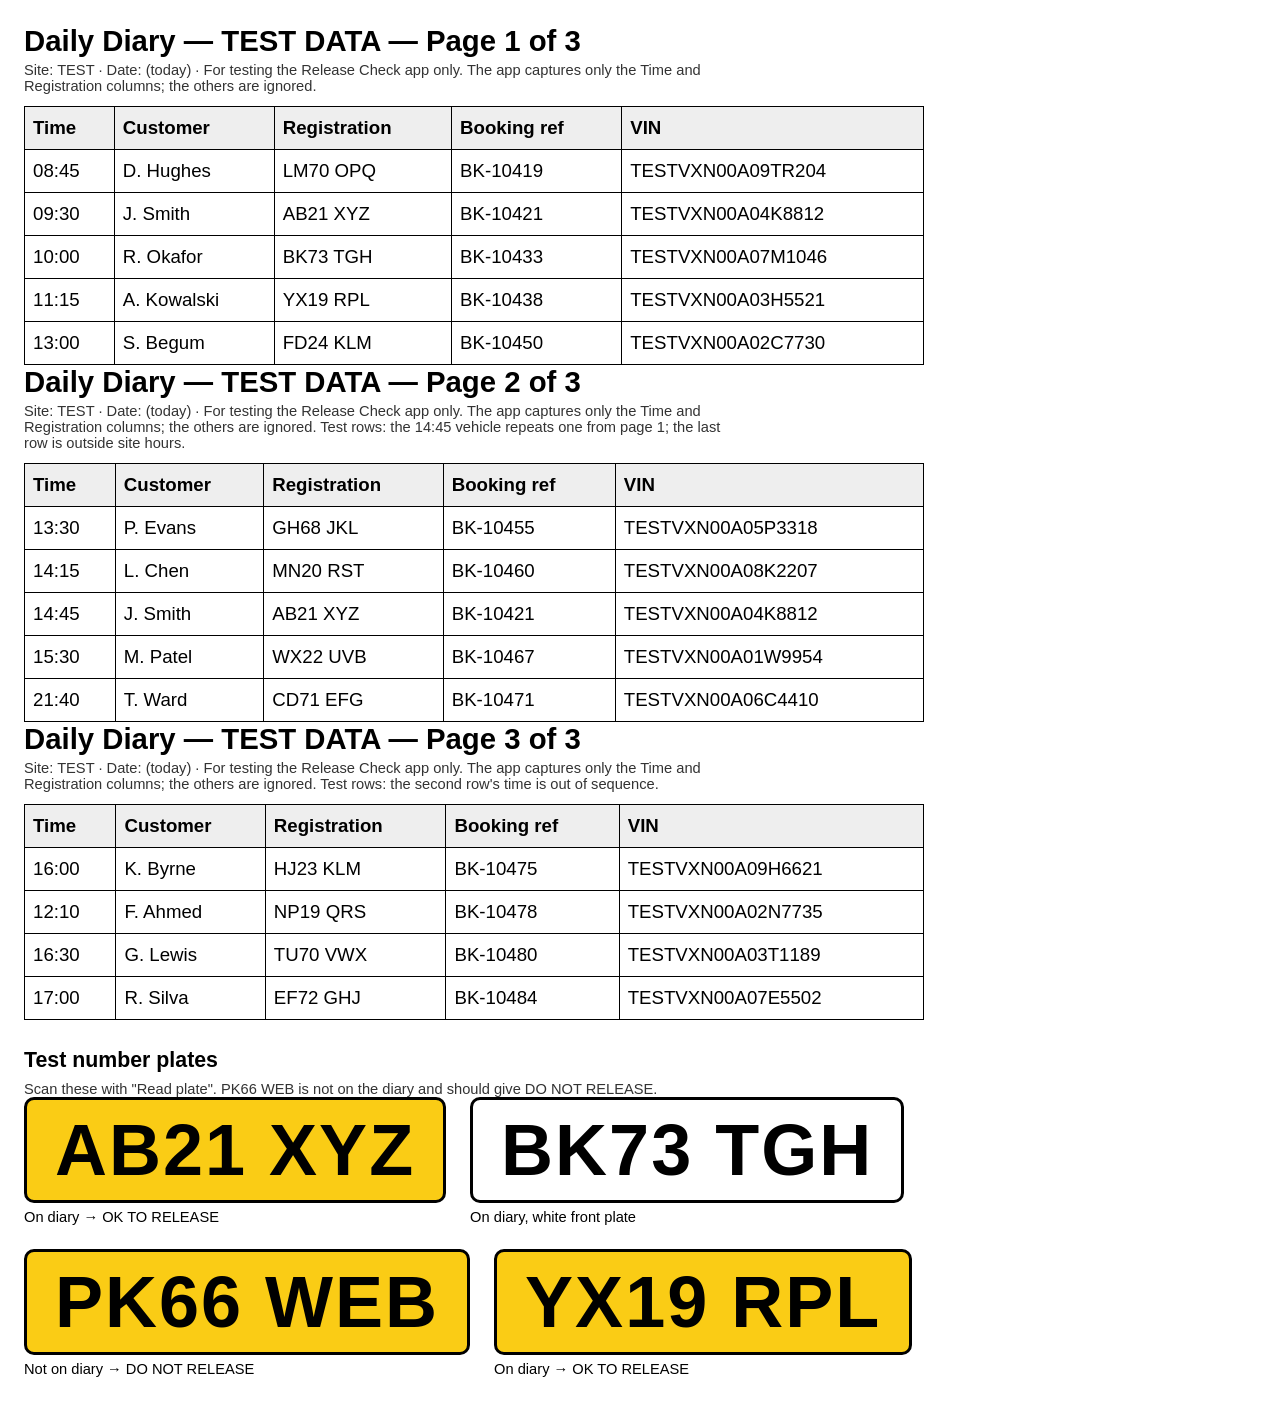
<file: sample-diary.html>
<!doctype html>
<html lang="en">
<head>
<meta charset="utf-8">
<meta name="viewport" content="width=device-width, initial-scale=1">
<title>Release Check – test Daily Diary and plates</title>
<style>
  body { font-family: Arial, Helvetica, sans-serif; color: #000; margin: 24px; }
  h1 { font-size: 22pt; margin: 0 0 4px; }
  h2 { font-size: 16pt; margin: 28px 0 8px; }
  .note { font-size: 11pt; color: #333; max-width: 720px; }
  table { border-collapse: collapse; width: 100%; max-width: 900px; font-size: 14pt; margin-top: 12px; }
  th, td { border: 1px solid #000; padding: 10px 8px; text-align: left; }
  th { background: #eee; }
  .plates { display: flex; flex-wrap: wrap; gap: 24px; }
  .plate { background: #FACC15; border: 3px solid #000; border-radius: 10px; padding: 14px 28px; font: 700 54pt/1 "Arial Black", Arial, sans-serif; letter-spacing: 2px; white-space: nowrap; }
  .plate.front { background: #fff; }
  .cap { font-size: 11pt; margin-top: 6px; }
  .vins { display: flex; flex-wrap: wrap; gap: 24px; }
  .vin { border: 1px dashed #666; padding: 10px; }
  .page { page-break-after: always; }
  @media print { .noprint { display: none; } body { margin: 12mm; } }
</style>
</head>
<body>
<div class="page">
  <h1>Daily Diary — TEST DATA — Page 1 of 3</h1>
  <div class="note">Site: TEST · Date: (today) · For testing the Release Check app only. The app captures only the Time and Registration columns; the others are ignored.</div>
  <table>
    <thead><tr><th>Time</th><th>Customer</th><th>Registration</th><th>Booking ref</th><th>VIN</th></tr></thead>
    <tbody>
      <tr><td>08:45</td><td>D. Hughes</td><td>LM70 OPQ</td><td>BK-10419</td><td>TESTVXN00A09TR204</td></tr>
      <tr><td>09:30</td><td>J. Smith</td><td>AB21 XYZ</td><td>BK-10421</td><td>TESTVXN00A04K8812</td></tr>
      <tr><td>10:00</td><td>R. Okafor</td><td>BK73 TGH</td><td>BK-10433</td><td>TESTVXN00A07M1046</td></tr>
      <tr><td>11:15</td><td>A. Kowalski</td><td>YX19 RPL</td><td>BK-10438</td><td>TESTVXN00A03H5521</td></tr>
      <tr><td>13:00</td><td>S. Begum</td><td>FD24 KLM</td><td>BK-10450</td><td>TESTVXN00A02C7730</td></tr>
    </tbody>
  </table>
</div>

<div class="page">
  <h1>Daily Diary — TEST DATA — Page 2 of 3</h1>
  <div class="note">Site: TEST · Date: (today) · For testing the Release Check app only. The app captures only the Time and Registration columns; the others are ignored. Test rows: the 14:45 vehicle repeats one from page 1; the last row is outside site hours.</div>
  <table>
    <thead><tr><th>Time</th><th>Customer</th><th>Registration</th><th>Booking ref</th><th>VIN</th></tr></thead>
    <tbody>
      <tr><td>13:30</td><td>P. Evans</td><td>GH68 JKL</td><td>BK-10455</td><td>TESTVXN00A05P3318</td></tr>
      <tr><td>14:15</td><td>L. Chen</td><td>MN20 RST</td><td>BK-10460</td><td>TESTVXN00A08K2207</td></tr>
      <tr><td>14:45</td><td>J. Smith</td><td>AB21 XYZ</td><td>BK-10421</td><td>TESTVXN00A04K8812</td></tr>
      <tr><td>15:30</td><td>M. Patel</td><td>WX22 UVB</td><td>BK-10467</td><td>TESTVXN00A01W9954</td></tr>
      <tr><td>21:40</td><td>T. Ward</td><td>CD71 EFG</td><td>BK-10471</td><td>TESTVXN00A06C4410</td></tr>
    </tbody>
  </table>
</div>

<div class="page">
  <h1>Daily Diary — TEST DATA — Page 3 of 3</h1>
  <div class="note">Site: TEST · Date: (today) · For testing the Release Check app only. The app captures only the Time and Registration columns; the others are ignored. Test rows: the second row's time is out of sequence.</div>
  <table>
    <thead><tr><th>Time</th><th>Customer</th><th>Registration</th><th>Booking ref</th><th>VIN</th></tr></thead>
    <tbody>
      <tr><td>16:00</td><td>K. Byrne</td><td>HJ23 KLM</td><td>BK-10475</td><td>TESTVXN00A09H6621</td></tr>
      <tr><td>12:10</td><td>F. Ahmed</td><td>NP19 QRS</td><td>BK-10478</td><td>TESTVXN00A02N7735</td></tr>
      <tr><td>16:30</td><td>G. Lewis</td><td>TU70 VWX</td><td>BK-10480</td><td>TESTVXN00A03T1189</td></tr>
      <tr><td>17:00</td><td>R. Silva</td><td>EF72 GHJ</td><td>BK-10484</td><td>TESTVXN00A07E5502</td></tr>
    </tbody>
  </table>
</div>

<div>
  <h2>Test number plates</h2>
  <div class="note">Scan these with "Read plate". PK66 WEB is not on the diary and should give DO NOT RELEASE.</div>
  <div class="plates">
    <div><div class="plate">AB21 XYZ</div><div class="cap">On diary → OK TO RELEASE</div></div>
    <div><div class="plate front">BK73 TGH</div><div class="cap">On diary, white front plate</div></div>
    <div><div class="plate">PK66 WEB</div><div class="cap">Not on diary → DO NOT RELEASE</div></div>
    <div><div class="plate">YX19 RPL</div><div class="cap">On diary → OK TO RELEASE</div></div>
  </div>
</div>

</body>
</html>
</file>
